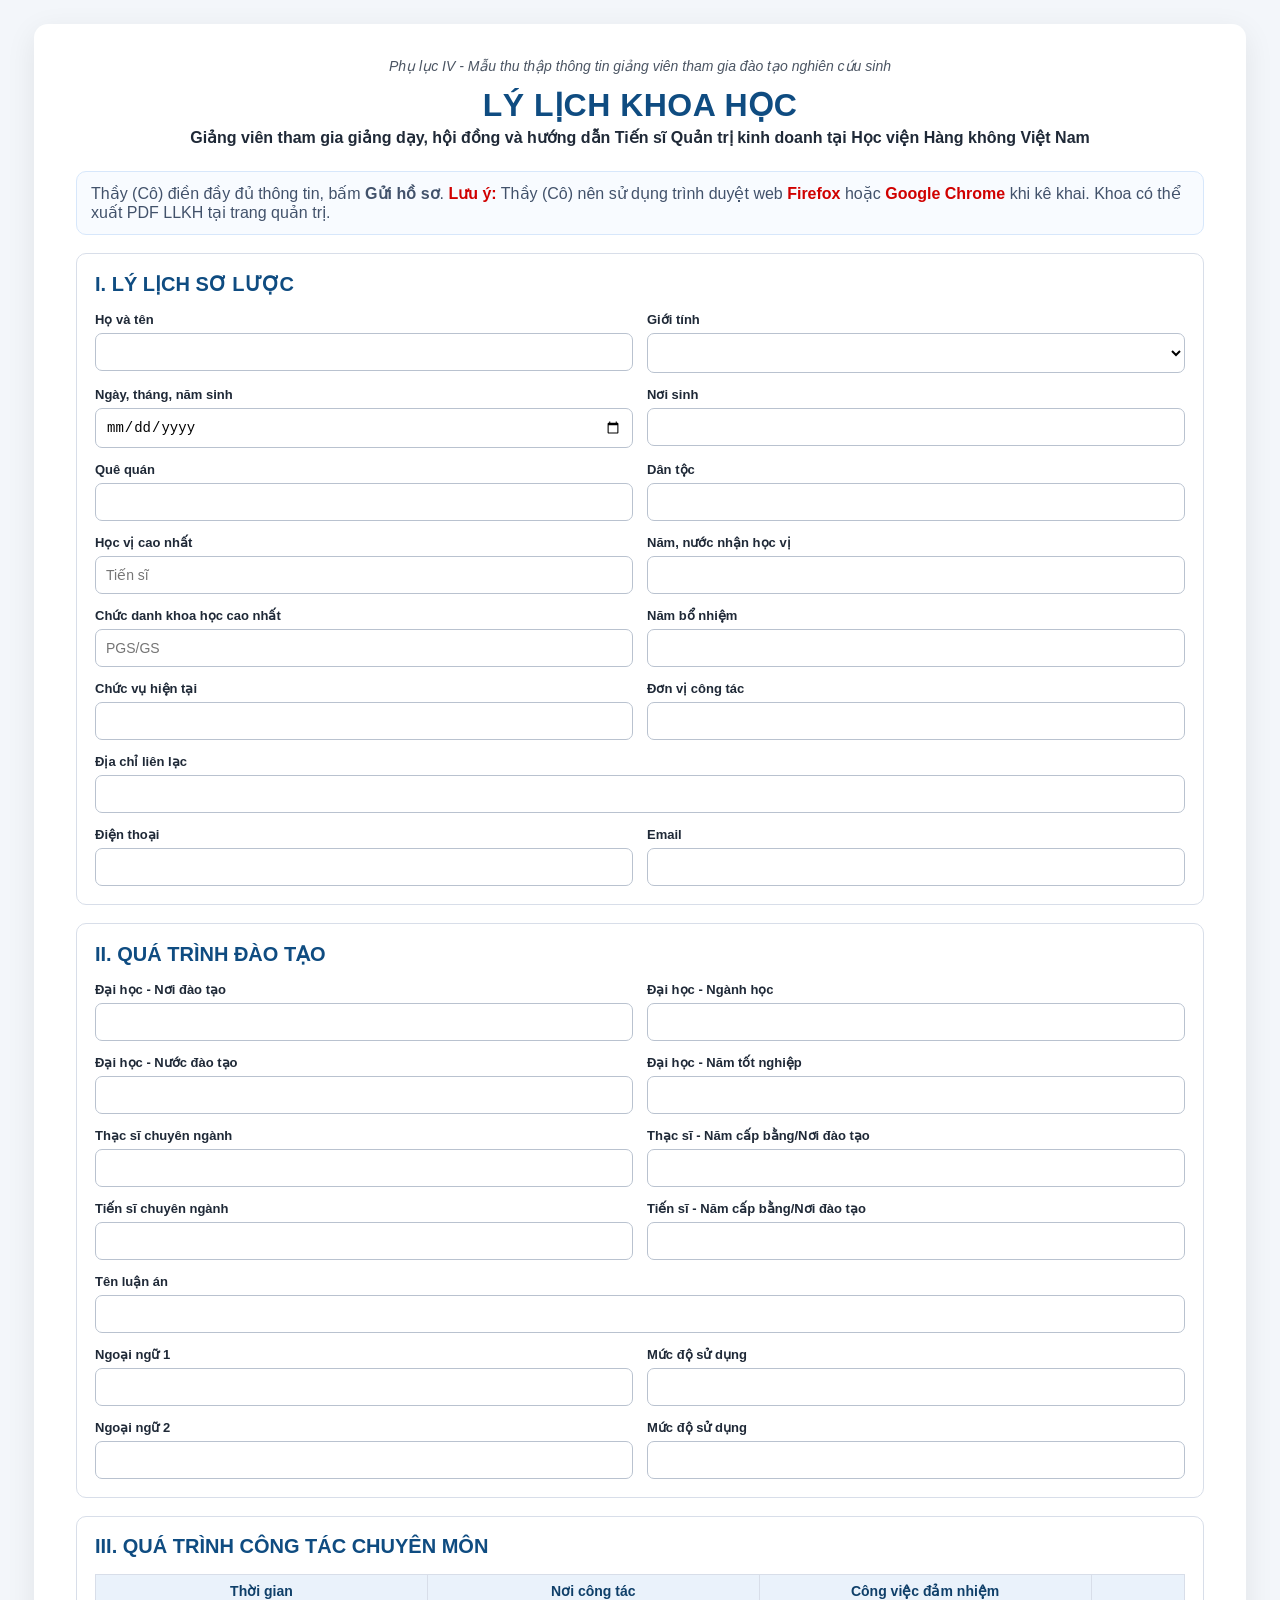
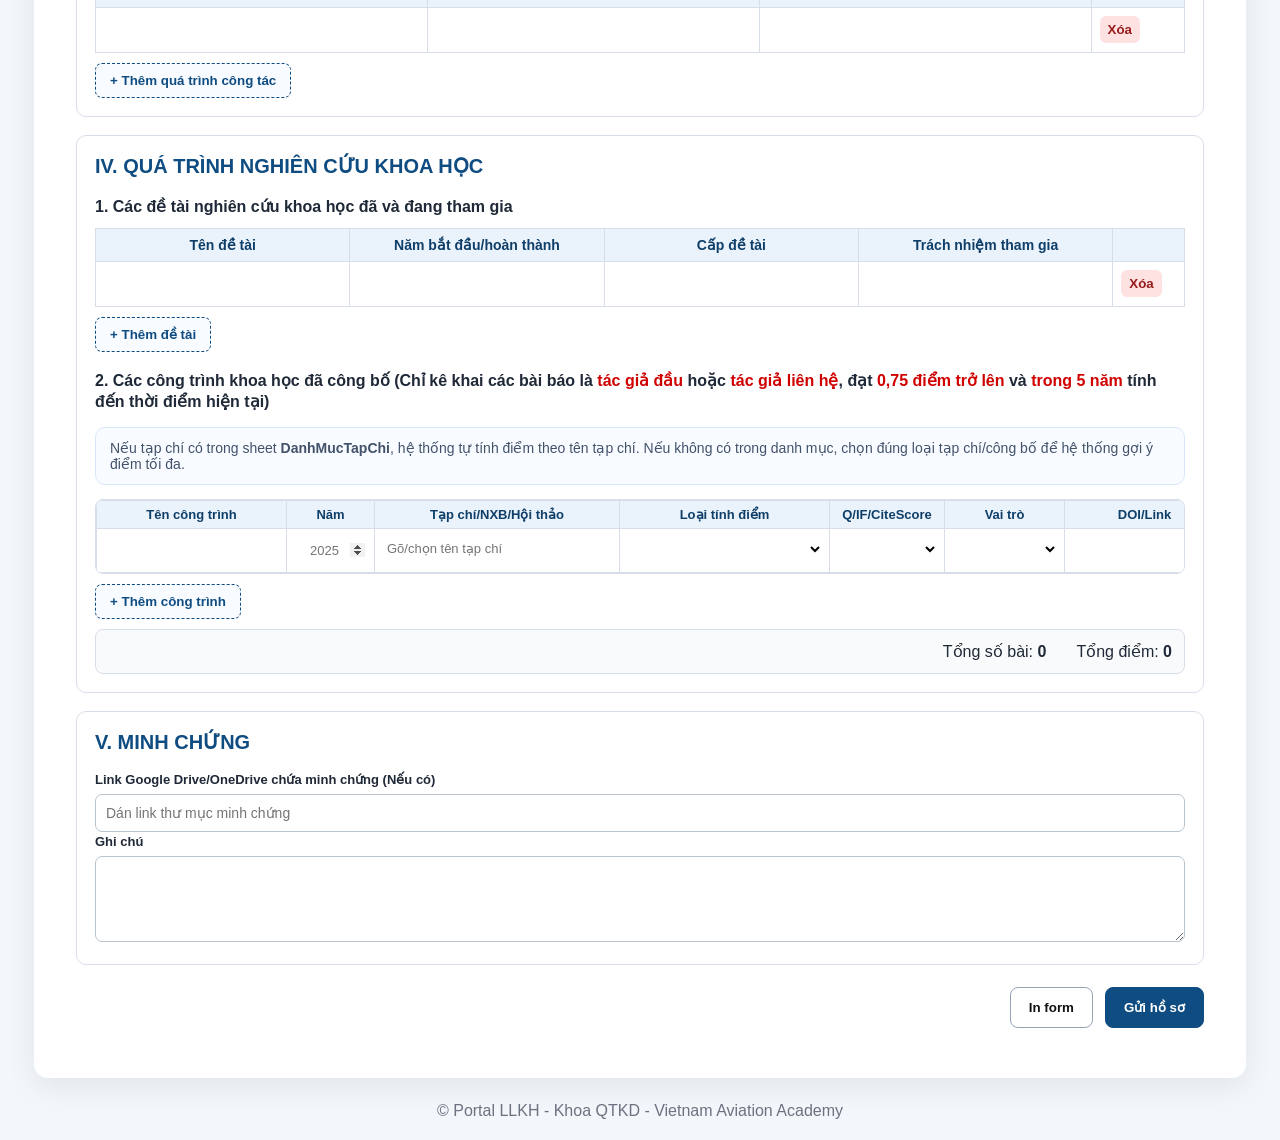
<file: index.html>
<!doctype html>
<html lang="vi">
<head>
  <meta charset="utf-8" />
  <meta name="viewport" content="width=device-width, initial-scale=1" />
  <title>Portal LLKH - Giảng viên hướng dẫn TS QTKD</title>
  <link rel="stylesheet" href="style.css" />
</head>
<body>
  <main class="page">
    <section class="paper">
      <div class="top-note">Phụ lục IV - Mẫu thu thập thông tin giảng viên tham gia đào tạo nghiên cứu sinh</div>
      <h1>LÝ LỊCH KHOA HỌC</h1>
      <p class="subtitle">Giảng viên tham gia giảng dạy, hội đồng và hướng dẫn Tiến sĩ Quản trị kinh doanh tại Học viện Hàng không Việt Nam</p>
      <div class="notice">Thầy (Cô) điền đầy đủ thông tin, bấm <b>Gửi hồ sơ</b>. <span class="red">Lưu ý:</span> Thầy (Cô) nên sử dụng trình duyệt web <span class="red">Firefox</span> hoặc <span class="red">Google Chrome</span> khi kê khai. Khoa có thể xuất PDF LLKH tại trang quản trị.</div>

      <form id="llkhForm">
        <input type="hidden" name="profileId" id="profileId" />

        <section class="block">
          <h2>I. LÝ LỊCH SƠ LƯỢC</h2>
          <div class="grid two">
            <label>Họ và tên <input name="hoTen" required /></label>
            <label>Giới tính <select name="gioiTinh"><option></option><option>Nam</option><option>Nữ</option></select></label>
            <label>Ngày, tháng, năm sinh <input name="ngaySinh" type="date" /></label>
            <label>Nơi sinh <input name="noiSinh" /></label>
            <label>Quê quán <input name="queQuan" /></label>
            <label>Dân tộc <input name="danToc" /></label>
            <label>Học vị cao nhất <input name="hocVi" placeholder="Tiến sĩ" /></label>
            <label>Năm, nước nhận học vị <input name="namNuocHocVi" /></label>
            <label>Chức danh khoa học cao nhất <input name="chucDanh" placeholder="PGS/GS" /></label>
            <label>Năm bổ nhiệm <input name="namBoNhiem" /></label>
            <label>Chức vụ hiện tại <input name="chucVu" /></label>
            <label>Đơn vị công tác <input name="donVi" /></label>
            <label class="full">Địa chỉ liên lạc <input name="diaChi" /></label>
            <label>Điện thoại <input name="dienThoai" /></label>
            <label>Email <input name="email" type="email" required /></label>
          </div>
        </section>

        <section class="block">
          <h2>II. QUÁ TRÌNH ĐÀO TẠO</h2>
          <div class="grid two">
            <label>Đại học - Nơi đào tạo <input name="dhNoiDaoTao" /></label>
            <label>Đại học - Ngành học <input name="dhNganh" /></label>
            <label>Đại học - Nước đào tạo <input name="dhNuoc" /></label>
            <label>Đại học - Năm tốt nghiệp <input name="dhNam" /></label>
            <label>Thạc sĩ chuyên ngành <input name="thsNganh" /></label>
            <label>Thạc sĩ - Năm cấp bằng/Nơi đào tạo <input name="thsThongTin" /></label>
            <label>Tiến sĩ chuyên ngành <input name="tsNganh" /></label>
            <label>Tiến sĩ - Năm cấp bằng/Nơi đào tạo <input name="tsThongTin" /></label>
            <label class="full">Tên luận án <input name="tenLuanAn" /></label>
            <label>Ngoại ngữ 1 <input name="ngoaiNgu1" /></label>
            <label>Mức độ sử dụng <input name="mucDo1" /></label>
            <label>Ngoại ngữ 2 <input name="ngoaiNgu2" /></label>
            <label>Mức độ sử dụng <input name="mucDo2" /></label>
          </div>
        </section>

        <section class="block">
          <h2>III. QUÁ TRÌNH CÔNG TÁC CHUYÊN MÔN</h2>
          <table id="congTacTable">
            <thead><tr><th>Thời gian</th><th>Nơi công tác</th><th>Công việc đảm nhiệm</th><th></th></tr></thead>
            <tbody></tbody>
          </table>
          <button type="button" class="add" onclick="addRow('congTac')">+ Thêm quá trình công tác</button>
        </section>

        <section class="block">
          <h2>IV. QUÁ TRÌNH NGHIÊN CỨU KHOA HỌC</h2>
          <h3>1. Các đề tài nghiên cứu khoa học đã và đang tham gia</h3>
          <table id="deTaiTable">
            <thead><tr><th>Tên đề tài</th><th>Năm bắt đầu/hoàn thành</th><th>Cấp đề tài</th><th>Trách nhiệm tham gia</th><th></th></tr></thead>
            <tbody></tbody>
          </table>
          <button type="button" class="add" onclick="addRow('deTai')">+ Thêm đề tài</button>

          <h3>2. Các công trình khoa học đã công bố (Chỉ kê khai các bài báo là <span class="red">tác giả đầu</span> hoặc <span class="red">tác giả liên hệ</span>, đạt <span class="red">0,75 điểm trở lên</span> và <span class="red">trong 5 năm</span> tính đến thời điểm hiện tại)</h3>
          <p class="hint">Nếu tạp chí có trong sheet <b>DanhMucTapChi</b>, hệ thống tự tính điểm theo tên tạp chí. Nếu không có trong danh mục, chọn đúng loại tạp chí/công bố để hệ thống gợi ý điểm tối đa.</p>

          <div class="table-scroll"><table id="baiBaoTable" class="wide-table article-table">
            <thead>
              <tr>
                <th>Tên công trình</th>
                <th>Năm</th>
                <th>Tạp chí/NXB/Hội thảo</th>
                <th>Loại tính điểm</th>
                <th>Q/IF/CiteScore</th>
                <th>Vai trò</th>
                <th>DOI/Link</th>
                <th>Điểm tối đa</th>
                <th>Điểm đề xuất</th>
                <th>Trạng thái</th>
                <th></th>
              </tr>
            </thead>
            <tbody></tbody>
          </table></div>
          <button type="button" class="add" onclick="addRow('baiBao')">+ Thêm công trình</button>
          <div class="summary"><span>Tổng số bài: <b id="tongBai">0</b></span><span>Tổng điểm: <b id="tongDiem">0</b></span></div>
        </section>

        <section class="block">
          <h2>V. MINH CHỨNG</h2>
          <label class="full">Link Google Drive/OneDrive chứa minh chứng (Nếu có) <input name="minhChung" placeholder="Dán link thư mục minh chứng" /></label>
          <label class="full">Ghi chú <textarea name="ghiChu" rows="4"></textarea></label>
        </section>

        <div class="actions">
          <button type="button" onclick="window.print()">In form</button>
          <button type="submit" class="primary">Gửi hồ sơ</button>
        </div>
        <p id="status"></p>
      </form>
    </section>
  </main>
  <footer class="footer">© Portal LLKH - Khoa QTKD - Vietnam Aviation Academy</footer>
  <script src="app.js"></script>
</body>
</html>
</file>
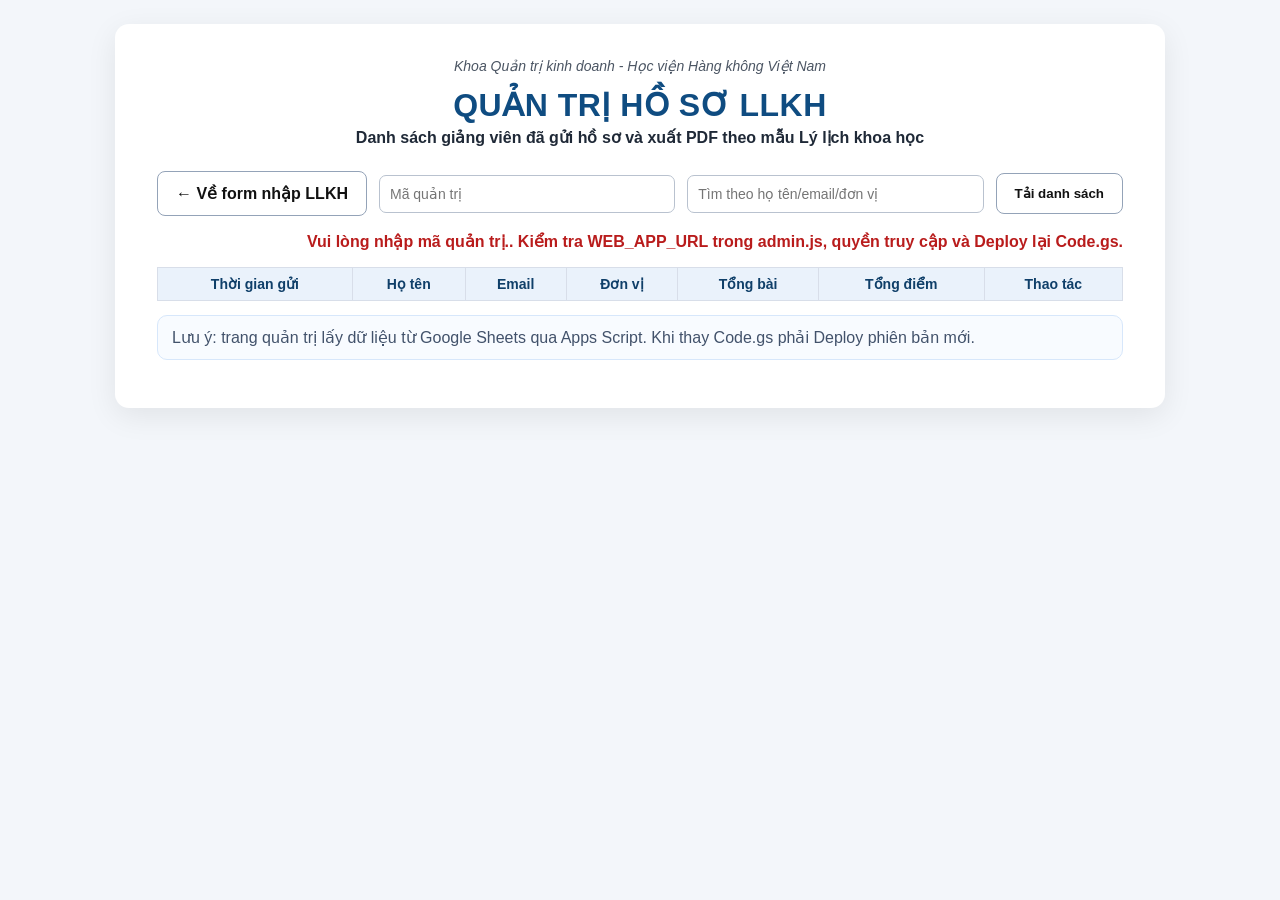
<file: admin.html>
<!doctype html>
<html lang="vi">
<head>
  <meta charset="utf-8" />
  <meta name="viewport" content="width=device-width, initial-scale=1" />
  <title>Quản trị LLKH - Xuất PDF</title>
  <link rel="stylesheet" href="style.css" />
</head>
<body>
  <main class="page">
    <section class="paper admin-paper">
      <div class="top-note">Khoa Quản trị kinh doanh - Học viện Hàng không Việt Nam</div>
      <h1>QUẢN TRỊ HỒ SƠ LLKH</h1>
      <p class="subtitle">Danh sách giảng viên đã gửi hồ sơ và xuất PDF theo mẫu Lý lịch khoa học</p>
      <div class="toolbar">
        <a class="btn" href="index.html">← Về form nhập LLKH</a>
        <input
        id="adminKey"
        type="password"
        placeholder="Mã quản trị"
        style="width:180px">
        <input id="searchBox" placeholder="Tìm theo họ tên/email/đơn vị" oninput="renderList()" />
        <button onclick="loadProfiles()">Tải danh sách</button>
      </div>
      <p id="adminStatus"></p>
      <table id="profileTable">
        <thead><tr><th>Thời gian gửi</th><th>Họ tên</th><th>Email</th><th>Đơn vị</th><th>Tổng bài</th><th>Tổng điểm</th><th>Thao tác</th></tr></thead>
        <tbody></tbody>
      </table>
      <div class="notice">Lưu ý: trang quản trị lấy dữ liệu từ Google Sheets qua Apps Script. Khi thay Code.gs phải Deploy phiên bản mới.</div>
    </section>
  </main>
  <script src="admin.js"></script>
</body>
</html>
</file>
<file: style.css>
:root{--blue:#0f4c81;--blue2:#0b3d68;--line:#d8dee9;--paper:#fff;--bg:#f3f6fa;--text:#1f2937;--red:#d00000;--green:#15803d;--orange:#c05621}*{box-sizing:border-box}body{margin:0;background:var(--bg);font-family:Arial,"Times New Roman",sans-serif;color:var(--text)}.page{max-width:1240px;margin:24px auto;padding:0 14px}.paper{background:var(--paper);padding:34px 42px;border-radius:14px;box-shadow:0 8px 30px rgba(0,0,0,.08)}.admin-paper{max-width:1050px;margin:auto}.top-note{text-align:center;font-style:italic;font-size:14px;color:#4b5563}h1{text-align:center;margin:12px 0 4px;font-size:32px;letter-spacing:.5px;color:var(--blue)}.subtitle{text-align:center;margin:0 0 24px;font-weight:700;font-size:16px}.notice,.hint{background:#f8fbff;border:1px solid #d7e7fb;border-radius:10px;padding:12px 14px;margin:14px 0;color:#42526b}.hint{font-size:14px}.block{border:1px solid var(--line);padding:18px;margin:18px 0;border-radius:10px}h2{font-size:20px;margin:0 0 16px;color:var(--blue);text-transform:uppercase}h3{font-size:16px;margin:18px 0 10px;line-height:1.35}.red{color:var(--red);font-weight:800}.grid{display:grid;gap:14px}.grid.two{grid-template-columns:repeat(2,1fr)}label{font-weight:700;font-size:13px}.full{grid-column:1/-1}input,select,textarea{width:100%;margin-top:6px;border:1px solid #b9c2cf;border-radius:7px;padding:10px;font-size:14px;background:#fff}table{width:100%;border-collapse:collapse;font-size:14px;margin:10px 0}th,td{border:1px solid var(--line);padding:8px;vertical-align:top}th{background:#eaf2fb;color:#0f3f69;text-align:center}td input,td select{border:0;padding:6px;margin:0;background:#fff}.wide-table{font-size:13px}.wide-table th,.wide-table td{padding:6px}.add{border:1px dashed var(--blue);background:#f8fbff;color:var(--blue);padding:9px 14px;border-radius:7px;font-weight:700;cursor:pointer}.remove{background:#fee2e2;color:#991b1b;border:0;border-radius:6px;padding:6px 8px;cursor:pointer}.summary{display:flex;gap:30px;justify-content:flex-end;background:#f9fafb;border:1px solid var(--line);padding:12px;border-radius:8px;margin-top:10px}.actions,.toolbar{display:flex;justify-content:flex-end;align-items:center;gap:12px;margin-top:22px}.toolbar{justify-content:space-between}.toolbar input{flex:1;margin-top:0}button,.btn{cursor:pointer;border-radius:8px;border:1px solid #94a3b8;background:#fff;padding:12px 18px;font-weight:700;color:#111;text-decoration:none;display:inline-block}.primary{background:var(--blue);border-color:var(--blue);color:#fff}#status,#adminStatus{text-align:right;font-weight:700;color:#b91c1c}.ok{color:var(--green)!important}.err{color:#b91c1c!important}.score-ok{color:var(--green);font-weight:700}.score-warn{color:var(--orange);font-weight:700}.score-bad{color:#b91c1c;font-weight:700}.footer{text-align:center;color:#6b7280;margin:20px}.pdf-only{display:none}@media(max-width:900px){.paper{padding:22px 16px}.grid.two{grid-template-columns:1fr}table{display:block;overflow-x:auto}.actions,.toolbar{flex-direction:column;align-items:stretch}.summary{justify-content:flex-start}.page{padding:0 8px}}@media print{body{background:#fff}.page{margin:0;max-width:none}.paper{box-shadow:none;border-radius:0}.actions,.add,.remove,#status,.toolbar,.notice,.hint,.footer{display:none}.block{break-inside:avoid}}

/* === FIX BẢNG BÀI BÁO: CỘT NĂM RỘNG HƠN VÀ DỄ NHẬP === */
.table-scroll{width:100%;overflow-x:auto;border:1px solid var(--line);border-radius:8px;background:#fff;margin:10px 0}
.table-scroll table{margin:0}
.article-table{min-width:1280px;table-layout:fixed}
.article-table th:nth-child(1),.article-table td:nth-child(1){width:190px}
.article-table th:nth-child(2),.article-table td:nth-child(2){width:88px;min-width:88px}
.article-table th:nth-child(3),.article-table td:nth-child(3){width:245px}
.article-table th:nth-child(4),.article-table td:nth-child(4){width:210px}
.article-table th:nth-child(5),.article-table td:nth-child(5){width:115px}
.article-table th:nth-child(6),.article-table td:nth-child(6){width:120px}
.article-table th:nth-child(7),.article-table td:nth-child(7){width:160px}
.article-table th:nth-child(8),.article-table td:nth-child(8){width:95px}
.article-table th:nth-child(9),.article-table td:nth-child(9){width:100px}
.article-table th:nth-child(10),.article-table td:nth-child(10){width:260px}
.article-table th:nth-child(11),.article-table td:nth-child(11){width:70px}
.article-table input,.article-table select{width:100%;min-width:0;font-size:13px}
.article-table input.year-input{width:78px!important;min-width:78px!important;text-align:center;padding:8px 6px}
.article-table input.score-input,.article-table input.score-readonly{width:78px!important;min-width:78px!important;text-align:center;padding:8px 6px}
.article-table input[type=number]::-webkit-inner-spin-button,.article-table input[type=number]::-webkit-outer-spin-button{opacity:1}
.status-cell{font-size:12px;line-height:1.25}
@media(max-width:900px){.article-table{min-width:1280px}.table-scroll{overflow-x:auto}}
@media print{.table-scroll{overflow:visible;border:0}.article-table{min-width:0;table-layout:auto}}
</file>
